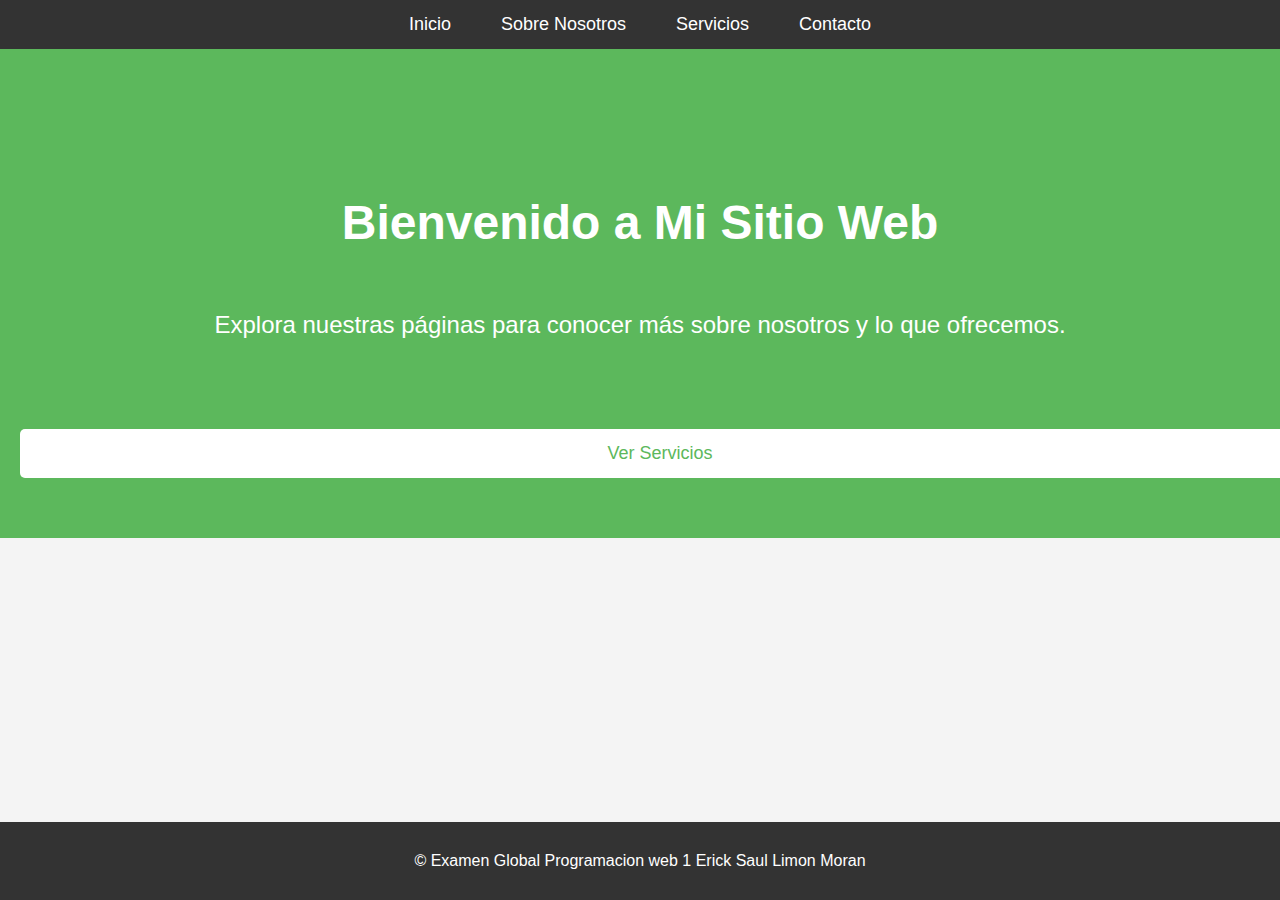
<file: index.html>
<!DOCTYPE html>
<html lang="en">
<head>
    <meta charset="UTF-8">
    <meta name="viewport" content="width=device-width, initial-scale=1.0">
    <link rel="stylesheet" href="styles.css">
    <title>Mi Sitio Web</title>
</head>
<body>
    <header>
        <nav>
            <div class="menu-toggle">☰</div>
            <ul>
                <li><a href="index.html">Inicio</a></li>
                <li><a href="about.html">Sobre Nosotros</a></li>
                <li><a href="services.html">Servicios</a></li>
                <li><a href="contact.html">Contacto</a></li>
            </ul>
        </nav>
    </header>
    
    <main>
        <section class="hero">
            <div class="slider">
                <div class="slide active">
                    <h1>Bienvenido a Mi Sitio Web</h1>
                    <p>Explora nuestras páginas para conocer más sobre nosotros y lo que ofrecemos.</p>
                </div>
                <div class="slide">
                    <h1>Nuestros Servicios</h1>
                    <p>Ofrecemos soluciones de alta calidad para todos nuestros clientes.</p>
                </div>
                <div class="slide">
                    <h1>Contáctanos Hoy</h1>
                    <p>Estamos aquí para ayudarte en lo que necesites.</p>
                </div>
            </div>
            <a href="services.html" class="btn">Ver Servicios</a>
        </section>
    </main>
    <footer>
        <p>&copy; Examen Global Programacion web 1 Erick Saul Limon Moran</p>
    </footer>
    <script src="scripts.js"></script>
</body>
</html>
</file>
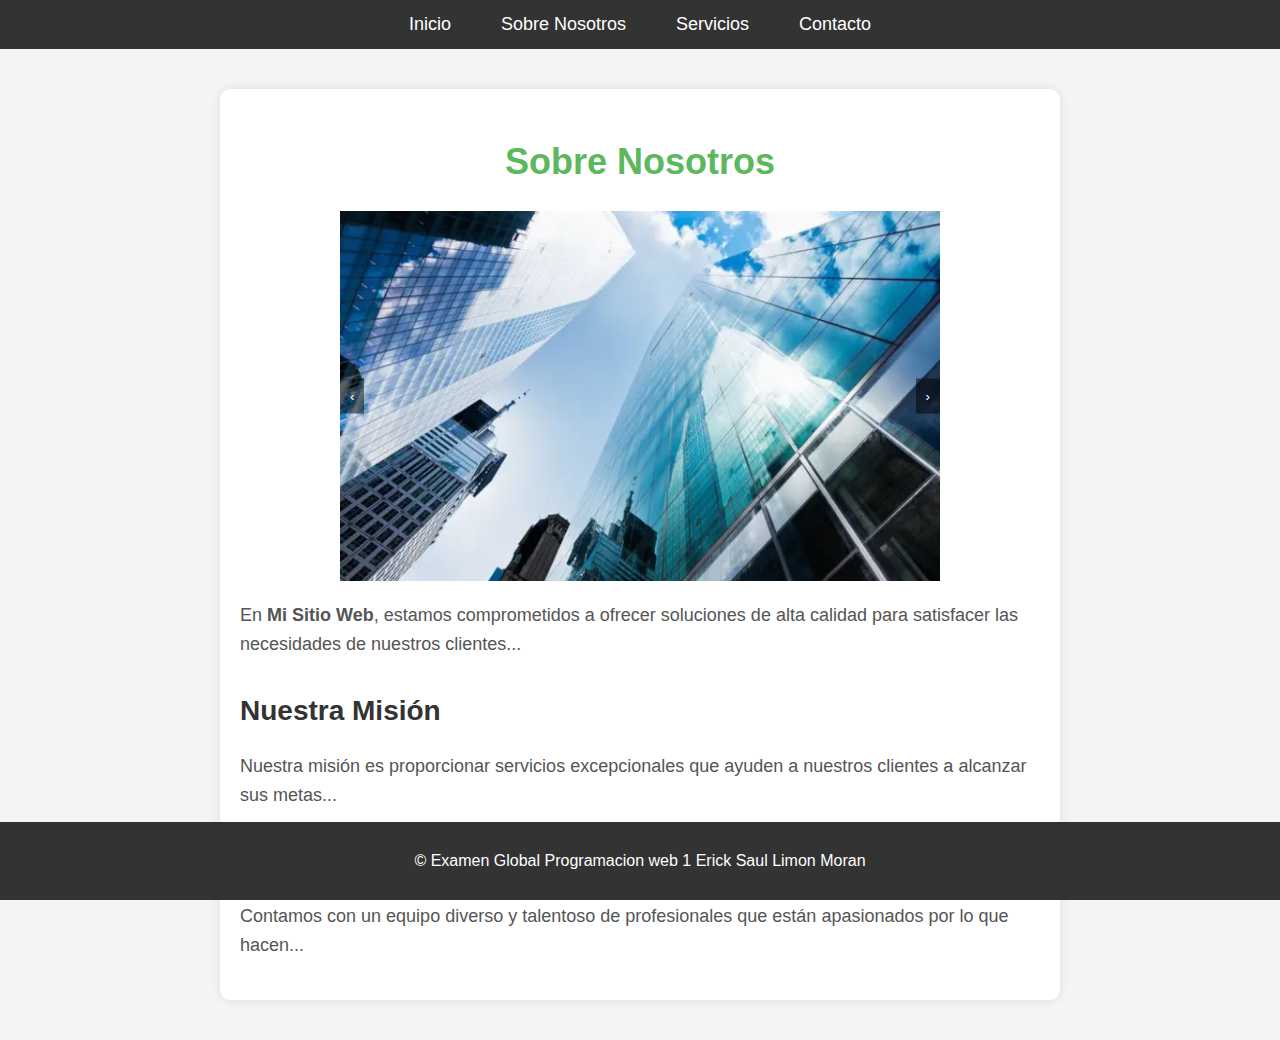
<file: about.html>
<!DOCTYPE html>
<html lang="en">
<head>
    <meta charset="UTF-8">
    <meta name="viewport" content="width=device-width, initial-scale=1.0">
    <link rel="stylesheet" href="styles.css">
    <title>Sobre Nosotros - Mi Sitio Web</title>
    <style>
        .carousel {
            width: 100%;
            max-width: 600px;
            margin: 20px auto;
            position: relative;
            overflow: hidden;
        }
        .carousel-images {
            display: flex;
            transition: transform 0.5s ease-in-out;
        }
        .carousel-images img {
            width: 100%;
            flex-shrink: 0;
        }
        .carousel-controls {
            position: absolute;
            top: 50%;
            width: 100%;
            display: flex;
            justify-content: space-between;
            transform: translateY(-50%);
        }
        .carousel-controls button {
            background-color: rgba(0, 0, 0, 0.5);
            border: none;
            color: white;
            padding: 10px;
            cursor: pointer;
        }
    </style>
</head>
<body>
    <header>
        <nav>
            <div class="menu-toggle">☰</div>
            <ul>
                <li><a href="index.html">Inicio</a></li>
                <li><a href="about.html">Sobre Nosotros</a></li>
                <li><a href="services.html">Servicios</a></li>
                <li><a href="contact.html">Contacto</a></li>
            </ul>
        </nav>
    </header>
    <main>
        <section class="about">
            <h1>Sobre Nosotros</h1>
            <div class="carousel">
                <div class="carousel-images">
                    <img src="_99199832_edificios.jpg" alt="Imagen 1">
                    <img src="images.jpg" alt="Imagen 2">
                    <img src="tipos-de-empresas.jpg" alt="Imagen 3">
                </div>
                <div class="carousel-controls">
                    <button id="prev">‹</button>
                    <button id="next">›</button>
                </div>
            </div>
            <p>En <strong>Mi Sitio Web</strong>, estamos comprometidos a ofrecer soluciones de alta calidad para satisfacer las necesidades de nuestros clientes...</p>
            <h2>Nuestra Misión</h2>
            <p>Nuestra misión es proporcionar servicios excepcionales que ayuden a nuestros clientes a alcanzar sus metas...</p>
            <h2>Nuestro Equipo</h2>
            <p>Contamos con un equipo diverso y talentoso de profesionales que están apasionados por lo que hacen...</p>
        </section>
    </main>
    <footer>
        <p>&copy; Examen Global Programacion web 1 Erick Saul Limon Moran</p>
    </footer>
    <script>
        const carouselImages = document.querySelector('.carousel-images');
        const images = document.querySelectorAll('.carousel-images img');
        const prevBtn = document.getElementById('prev');
        const nextBtn = document.getElementById('next');
        
        let currentIndex = 0;

        function showImage(index) {
            const translateX = -index * 100;
            carouselImages.style.transform = `translateX(${translateX}%)`;
        }

        prevBtn.addEventListener('click', () => {
            currentIndex = (currentIndex > 0) ? currentIndex - 1 : images.length - 1;
            showImage(currentIndex);
        });

        nextBtn.addEventListener('click', () => {
            currentIndex = (currentIndex < images.length - 1) ? currentIndex + 1 : 0;
            showImage(currentIndex);
        });
    </script>
</body>
</html>
</file>
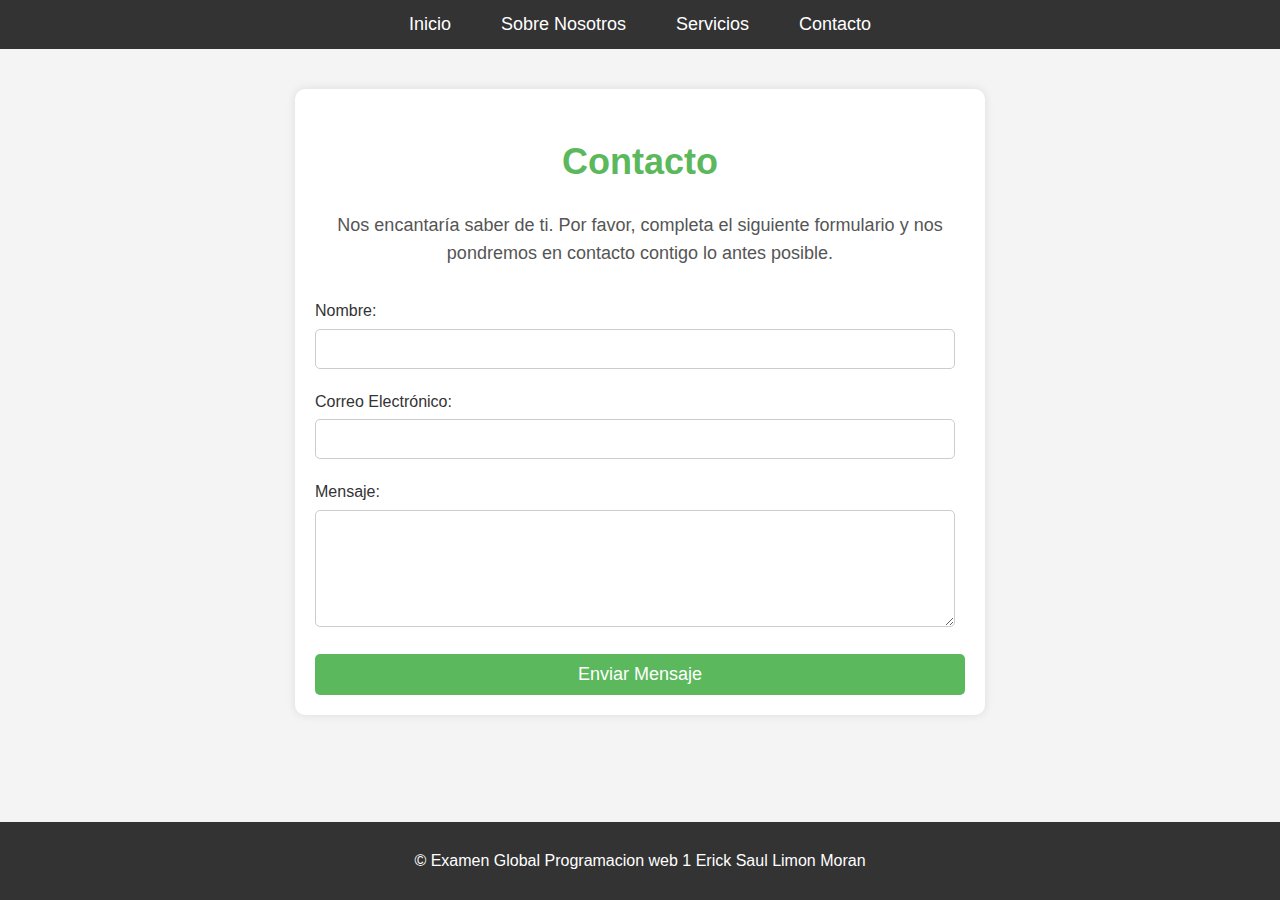
<file: contact.html>
<!DOCTYPE html>
<html lang="en">
<head>
    <meta charset="UTF-8">
    <meta name="viewport" content="width=device-width, initial-scale=1.0">
    <link rel="stylesheet" href="styles.css">
    <title>Contacto - Mi Sitio Web</title>
</head>
<body>
    <header>
        <nav>
            <div class="menu-toggle">☰</div>
            <ul>
                <li><a href="index.html">Inicio</a></li>
                <li><a href="about.html">Sobre Nosotros</a></li>
                <li><a href="services.html">Servicios</a></li>
                <li><a href="contact.html">Contacto</a></li>
            </ul>
        </nav>
    </header>
    <main>
        <section class="contact">
            <h1>Contacto</h1>
            <p>Nos encantaría saber de ti. Por favor, completa el siguiente formulario y nos pondremos en contacto contigo lo antes posible.</p>
            <form action="#" method="post">
                <div class="form-group">
                    <label for="name">Nombre:</label>
                    <input type="text" id="name" name="name" required>
                </div>
                <div class="form-group">
                    <label for="email">Correo Electrónico:</label>
                    <input type="email" id="email" name="email" required>
                </div>
                <div class="form-group">
                    <label for="message">Mensaje:</label>
                    <textarea id="message" name="message" rows="5" required></textarea>
                </div>
                <button type="submit" class="btn">Enviar Mensaje</button>
            </form>
        </section>
    </main>
    <footer>
        <p>&copy; Examen Global Programacion web 1 Erick Saul Limon Moran</p>
    </footer>
    <script src="scripts.js"></script>
</body>
</html>
</file>
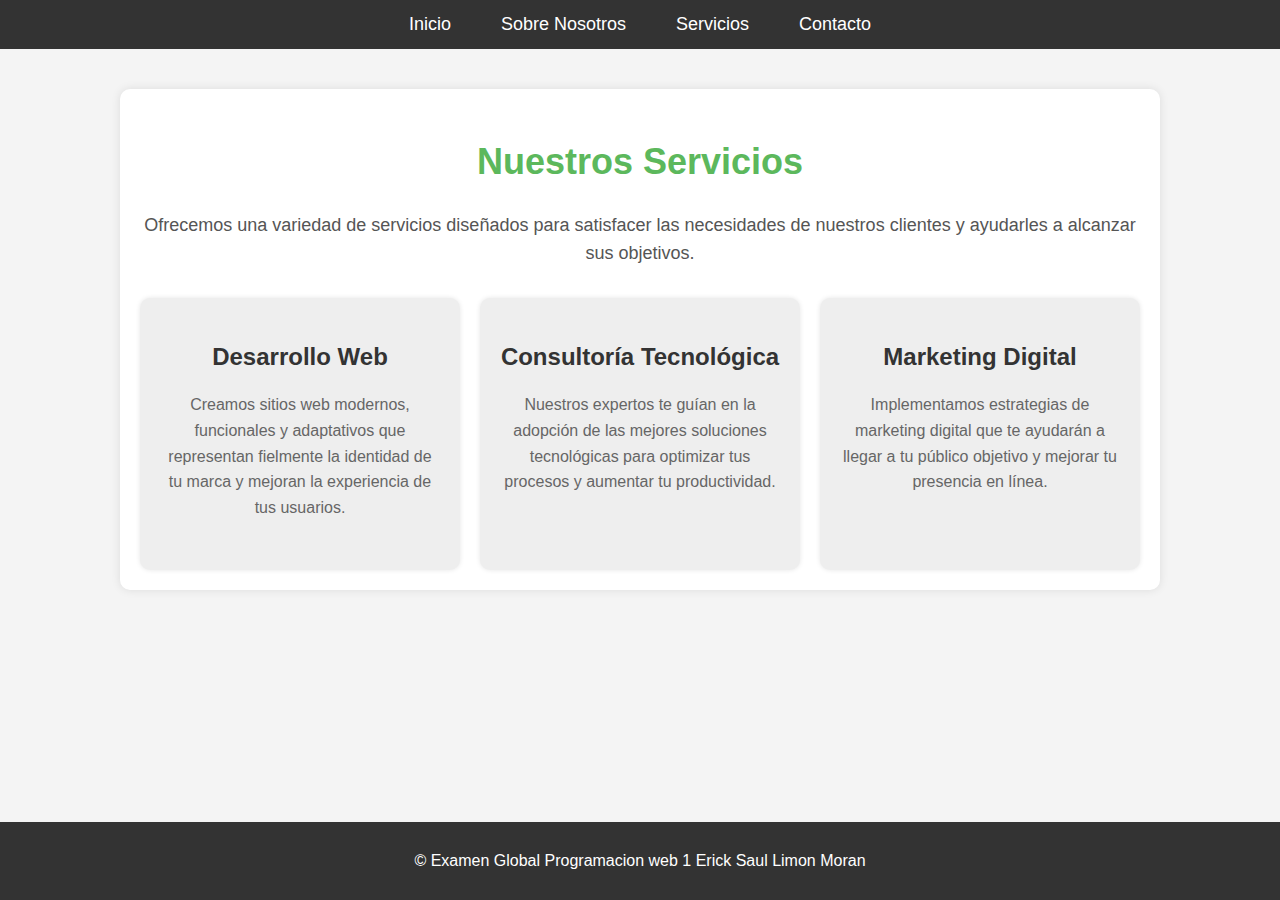
<file: services.html>
<!DOCTYPE html>
<html lang="en">
<head>
    <meta charset="UTF-8">
    <meta name="viewport" content="width=device-width, initial-scale=1.0">
    <link rel="stylesheet" href="styles.css">
    <title>Servicios - Mi Sitio Web</title>
</head>
<body>
    <header>
        <nav>
            <div class="menu-toggle">☰</div>
            <ul>
                <li><a href="index.html">Inicio</a></li>
                <li><a href="about.html">Sobre Nosotros</a></li>
                <li><a href="services.html">Servicios</a></li>
                <li><a href="contact.html">Contacto</a></li>
            </ul>
        </nav>
    </header>
    <main>
        <section class="services">
            <h1>Nuestros Servicios</h1>
            <p>Ofrecemos una variedad de servicios diseñados para satisfacer las necesidades de nuestros clientes y ayudarles a alcanzar sus objetivos.</p>
            <div class="service-list">
                <div class="service-item">
                    <h2>Desarrollo Web</h2>
                    <p>Creamos sitios web modernos, funcionales y adaptativos que representan fielmente la identidad de tu marca y mejoran la experiencia de tus usuarios.</p>
                </div>
                <div class="service-item">
                    <h2>Consultoría Tecnológica</h2>
                    <p>Nuestros expertos te guían en la adopción de las mejores soluciones tecnológicas para optimizar tus procesos y aumentar tu productividad.</p>
                </div>
                <div class="service-item">
                    <h2>Marketing Digital</h2>
                    <p>Implementamos estrategias de marketing digital que te ayudarán a llegar a tu público objetivo y mejorar tu presencia en línea.</p>
                </div>
            </div>
        </section>
    </main>
    <footer>
        <p>&copy; Examen Global Programacion web 1 Erick Saul Limon Moran</p>
    </footer>
    <script src="scripts.js"></script>
</body>
</html>
</file>
<file: styles.css>
/* General Styles */
body {
    font-family: Arial, sans-serif;
    margin: 0;
    padding: 0;
    background-color: #f4f4f4;
    color: #333;
    line-height: 1.6;
}

/* Header and Navigation */
header {
    background-color: #333;
    color: #fff;
    padding: 10px 0;
}

nav ul {
    list-style: none;
    text-align: center;
    padding: 0;
    margin: 0;
}

nav ul li {
    display: inline;
    margin: 0 15px;
}

nav ul li a {
    color: #fff;
    text-decoration: none;
    font-size: 18px;
}

nav ul li a:hover {
    text-decoration: underline;
}

/* Hero Section */
.hero {
    background-color: #5cb85c;
    color: #fff;
    padding: 60px 20px;
    text-align: center;
}

.hero h1 {
    font-size: 48px;
    margin-bottom: 20px;
}

.hero p {
    font-size: 24px;
    margin-bottom: 20px;
}

.hero .btn {
    background-color: #fff;
    color: #5cb85c;
    padding: 10px 20px;
    text-decoration: none;
    font-size: 18px;
    border-radius: 5px;
}

.hero .btn:hover {
    background-color: #f4f4f4;
}

/* Features Section */
.features {
    display: flex;
    justify-content: space-around;
    padding: 40px 20px;
    background-color: #fff;
}

.feature {
    text-align: center;
    padding: 20px;
    background-color: #eee;
    border-radius: 10px;
    width: 30%;
}

.feature h2 {
    font-size: 24px;
    margin-bottom: 10px;
}

.feature p {
    font-size: 16px;
}

/* Footer */
footer {
    background-color: #333;
    color: #fff;
    text-align: center;
    padding: 10px 0;
    position: fixed;
    width: 100%;
    bottom: 0;
}

/* about.html */
.about {
    max-width: 800px;
    margin: 40px auto;
    padding: 20px;
    background-color: #fff;
    border-radius: 10px;
    box-shadow: 0 0 10px rgba(0, 0, 0, 0.1);
}

.about h1 {
    font-size: 36px;
    margin-bottom: 20px;
    text-align: center;
    color: #5cb85c;
}

.about h2 {
    font-size: 28px;
    margin-top: 30px;
    margin-bottom: 15px;
    color: #333;
}

.about p {
    font-size: 18px;
    line-height: 1.6;
    margin-bottom: 20px;
    color: #555;
}

/* Services.html */
.services {
    max-width: 1000px;
    margin: 40px auto;
    padding: 20px;
    background-color: #fff;
    border-radius: 10px;
    box-shadow: 0 0 10px rgba(0, 0, 0, 0.1);
}

.services h1 {
    font-size: 36px;
    margin-bottom: 20px;
    text-align: center;
    color: #5cb85c;
}

.services p {
    font-size: 18px;
    line-height: 1.6;
    margin-bottom: 30px;
    color: #555;
    text-align: center;
}

.service-list {
    display: flex;
    justify-content: space-between;
    gap: 20px;
}

.service-item {
    flex: 1;
    padding: 20px;
    background-color: #eee;
    border-radius: 10px;
    box-shadow: 0 0 5px rgba(0, 0, 0, 0.1);
    text-align: center;
}

.service-item h2 {
    font-size: 24px;
    margin-bottom: 15px;
    color: #333;
}

.service-item p {
    font-size: 16px;
    color: #666;
}

/* contact.html */
.contact {
    max-width: 650px;
    margin: 40px auto;
    padding: 20px;
    background-color: #fff;
    border-radius: 10px;
    box-shadow: 0 0 10px rgba(0, 0, 0, 0.1);
}

.contact h1 {
    font-size: 36px;
    margin-bottom: 20px;
    text-align: center;
    color: #5cb85c;
}

.contact p {
    font-size: 18px;
    line-height: 1.6;
    margin-bottom: 30px;
    color: #555;
    text-align: center;
}

.form-group {
    margin-bottom: 20px;
}

.form-group label {
    display: block;
    font-size: 16px;
    margin-bottom: 5px;
    color: #333;
}

.form-group input,
.form-group textarea {
    width: 95%;
    padding: 10px;
    font-size: 16px;
    border: 1px solid #ccc;
    border-radius: 5px;
}

.form-group input:focus,
.form-group textarea:focus {
    outline: none;
    border-color: #5cb85c;
}

.btn {
    display: block;
    width: 100%;
    background-color: #5cb85c;
    color: #fff;
    padding: 10px;
    font-size: 18px;
    border: none;
    border-radius: 5px;
    cursor: pointer;
}

.btn:hover {
    background-color: #4cae4c;
}

/* Diseño responsivo */
@media (max-width: 768px) {
    .features, .service-list {
        flex-direction: column;
        align-items: center;
    }
    .service-item, .feature {
        width: 80%;
    }
    nav ul {
        flex-direction: column;
        align-items: center;
    }
    nav ul li {
        margin: 10px 0;
    }
}

/* Slider */
.slider {
    position: relative;
    overflow: hidden;
    width: 100%;
    height: 300px;
}

.slide {
    position: absolute;
    top: 0;
    left: 0;
    width: 100%;
    height: 100%;
    opacity: 0;
    transition: opacity 1s ease-in-out;
    display: flex;
    align-items: center;
    justify-content: center;
    flex-direction: column;
    background-size: cover;
    background-position: center;
    color: #fff;
    text-align: center;
}

.slide.active {
    opacity: 1;
}

.hero .btn {
    margin-top: 20px;
    background-color: #fff;
    color: #5cb85c;
    padding: 10px 20px;
    text-decoration: none;
    font-size: 18px;
    border-radius: 5px;
}

.hero .btn:hover {
    background-color: #f4f4f4;
}

/* Estilos del menú de navegación */
nav ul {
    list-style: none;
    padding: 0;
    margin: 0;
    display: flex;
    justify-content: center;
    background-color: #333;
}

nav ul li {
    margin: 0 15px;
}

nav ul li a {
    color: #fff;
    text-decoration: none;
    font-size: 18px;
    padding: 10px;
}

nav ul li a:hover {
    text-decoration: underline;
}

/* Estilos del botón de menú para pantallas pequeñas */
.menu-toggle {
    display: none;
    cursor: pointer;
    font-size: 30px;
    color: #fff;
    padding: 10px;
    background-color: #333;
    text-align: center;
}

/* Estilos específicos para pantallas pequeñas */
@media (max-width: 768px) {
    .menu-toggle {
        display: block;
    }

    nav ul {
        display: none;
        flex-direction: column;
        background-color: #333;
    }

    nav ul.show {
        display: flex;
    }

    nav ul li {
        margin: 10px 0;
        text-align: center;
    }
}
</file>
